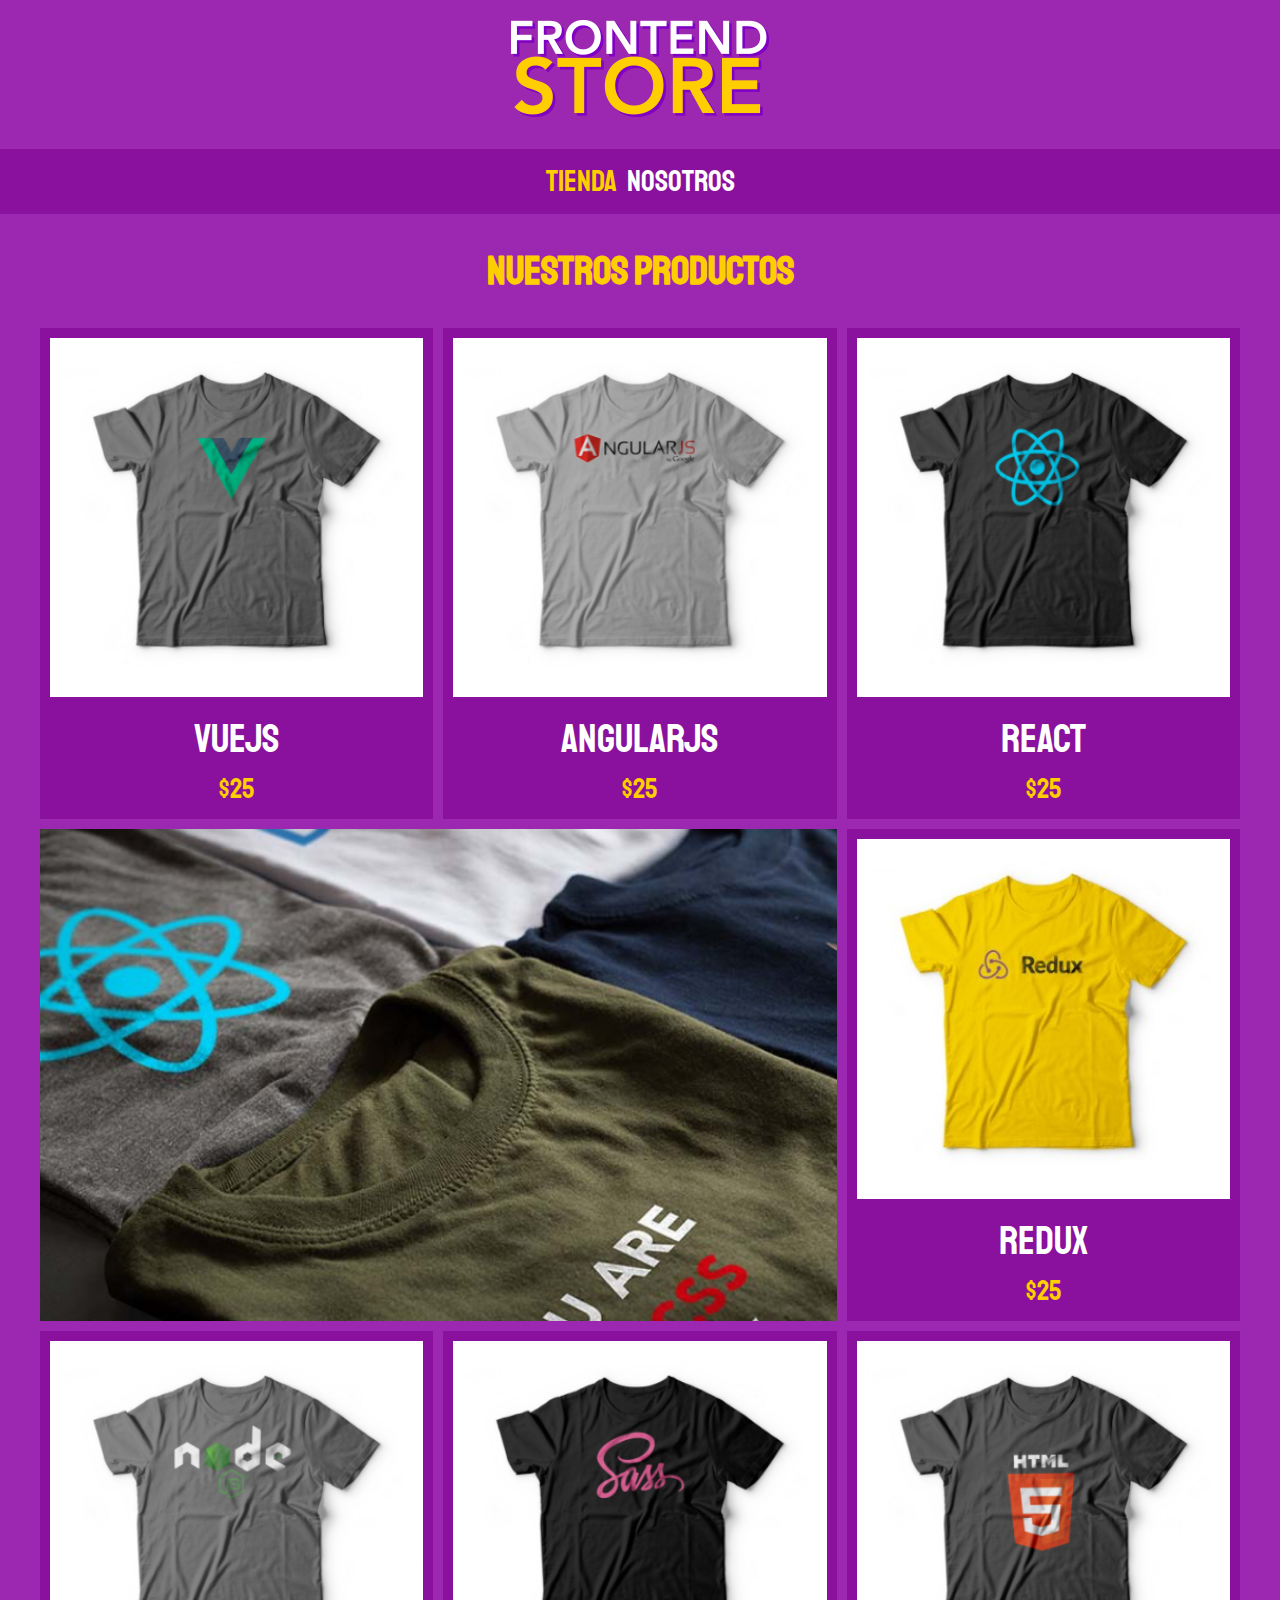
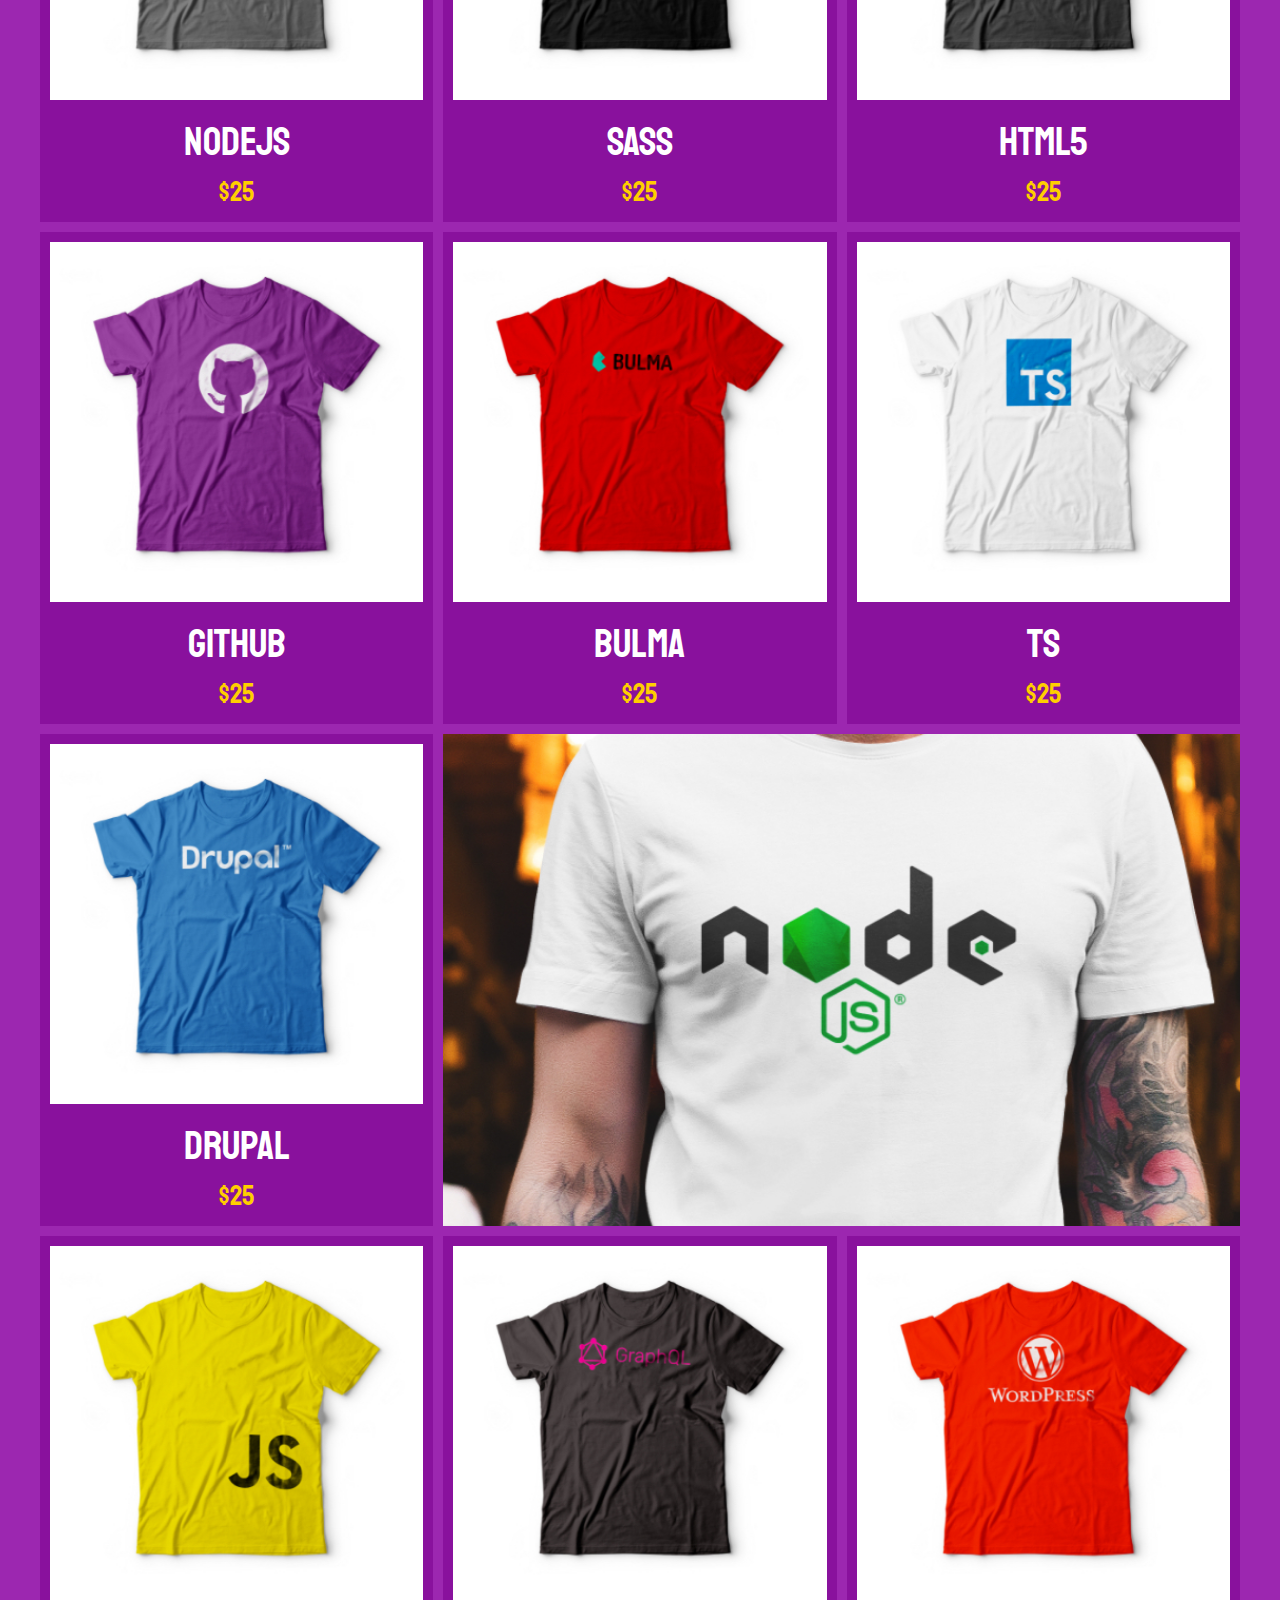
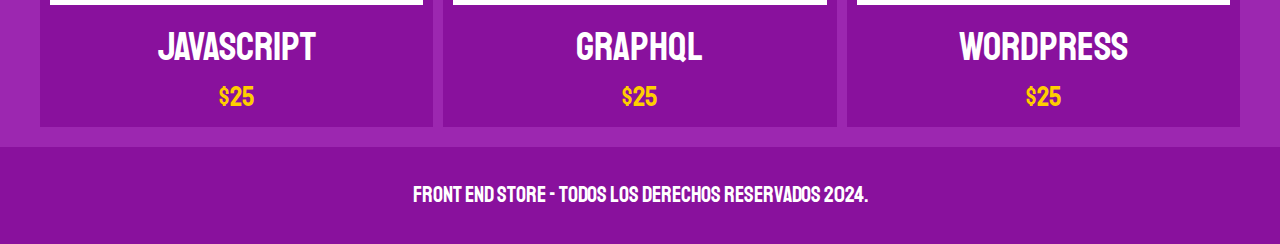
<file: index.html>
<!DOCTYPE html>
<html lang="en">
<head>
    <meta charset="UTF-8">
    <meta name="viewport" content="width=device-width, initial-scale=1.0">
    <title>FrontEnd Store</title>
    <link rel="stylesheet" href="css/normalize.css">
    <link rel="stylesheet" href="css/style.css">
    <link rel="preconnect" href="https://fonts.googleapis.com">
    <link rel="preconnect" href="https://fonts.gstatic.com" crossorigin>
    <link href="https://fonts.googleapis.com/css2?family=Krub:wght@400;700&family=Staatliches&display=swap" rel="stylesheet">
</head>
<body>
    <header class="header">
        <a href="index.html">
            <img class="header__logo" src="img/logo.png" alt="logo">
        </a>
       
    </header>
    <nav class="navegacion">
        <a class="navegacion__enlace navegacion__enlace--actual" href="index.html">Tienda</a>
        <a class="navegacion__enlace" href="nosotros.html">Nosotros</a>
    </nav>

    <main class="contenedor">
        <h1>Nuestros Productos</h1>
        <div class="grid">
            <div class="producto">
                <a href="producto.html">
                    <img class="producto__imagen" src="img/1.jpg">
                    <div class="producto__informacion">
                        <p class="producto__nombre">Vuejs</p>
                        <p class="producto__precio">$25</p>
                    </div>
                </a>   
            </div>
            <div class="producto">
                <a href="producto.html">
                    <img class="producto__imagen" src="img/2.jpg">
                    <div class="producto__informacion">
                        <p class="producto__nombre">Angularjs</p>
                        <p class="producto__precio">$25</p>
                    </div>
                </a>   
            </div>
            <div class="producto">
                <a href="producto.html">
                    <img class="producto__imagen" src="img/3.jpg">
                    <div class="producto__informacion">
                        <p class="producto__nombre">React</p>
                        <p class="producto__precio">$25</p>
                    </div>
                </a>   
            </div>
            <div class="producto">
                <a href="producto.html">
                    <img class="producto__imagen" src="img/4.jpg">
                    <div class="producto__informacion">
                        <p class="producto__nombre">Redux</p>
                        <p class="producto__precio">$25</p>
                    </div>
                </a>   
            </div>
            <div class="producto">
                <a href="producto.html">
                    <img class="producto__imagen" src="img/5.jpg">
                    <div class="producto__informacion">
                        <p class="producto__nombre">Nodejs</p>
                        <p class="producto__precio">$25</p>
                    </div>
                </a>   
            </div>
            <div class="producto">
                <a href="producto.html">
                    <img class="producto__imagen" src="img/6.jpg">
                    <div class="producto__informacion">
                        <p class="producto__nombre">Sass</p>
                        <p class="producto__precio">$25</p>
                    </div>
                </a>   
            </div>
            <div class="producto">
                <a href="producto.html">
                    <img class="producto__imagen" src="img/7.jpg">
                    <div class="producto__informacion">
                        <p class="producto__nombre">HTML5</p>
                        <p class="producto__precio">$25</p>
                    </div>
                </a>   
            </div>
            <div class="producto">
                <a href="producto.html">
                    <img class="producto__imagen" src="img/8.jpg">
                    <div class="producto__informacion">
                        <p class="producto__nombre">GitHub</p>
                        <p class="producto__precio">$25</p>
                    </div>
                </a>   
            </div>
            <div class="producto">
                <a href="producto.html">
                    <img class="producto__imagen" src="img/9.jpg">
                    <div class="producto__informacion">
                        <p class="producto__nombre">Bulma</p>
                        <p class="producto__precio">$25</p>
                    </div>
                </a>   
            </div>
            <div class="producto">
                <a href="producto.html">
                    <img class="producto__imagen" src="img/10.jpg">
                    <div class="producto__informacion">
                        <p class="producto__nombre">TS</p>
                        <p class="producto__precio">$25</p>
                    </div>
                </a>   
            </div>
            <div class="producto">
                <a href="producto.html">
                    <img class="producto__imagen" src="img/11.jpg">
                    <div class="producto__informacion">
                        <p class="producto__nombre">Drupal</p>
                        <p class="producto__precio">$25</p>
                    </div>
                </a>   
            </div>
            <div class="producto">
                <a href="producto.html">
                    <img class="producto__imagen" src="img/12.jpg">
                    <div class="producto__informacion">
                        <p class="producto__nombre">JavaScript</p>
                        <p class="producto__precio">$25</p>
                    </div>
                </a>   
            </div>
            <div class="producto">
                <a href="producto.html">
                    <img class="producto__imagen" src="img/13.jpg">
                    <div class="producto__informacion">
                        <p class="producto__nombre">GraphQL</p>
                        <p class="producto__precio">$25</p>
                    </div>
                </a>   
            </div>
            <div class="producto">
                <a href="producto.html">
                    <img class="producto__imagen" src="img/14.jpg">
                    <div class="producto__informacion">
                        <p class="producto__nombre">Wordpress</p>
                        <p class="producto__precio">$25</p>
                    </div>
                </a>   
            </div>
            
                <div class="graficos grafico--camisas"></div>
                <div class="graficos grafico--node"></div>
            
        </div>
    </main>

    <footer class="footer">
        <p class="footer__texto">Front End Store - Todos los derechos reservados 2024.</p>
    </footer>
</body>
</html>
</file>
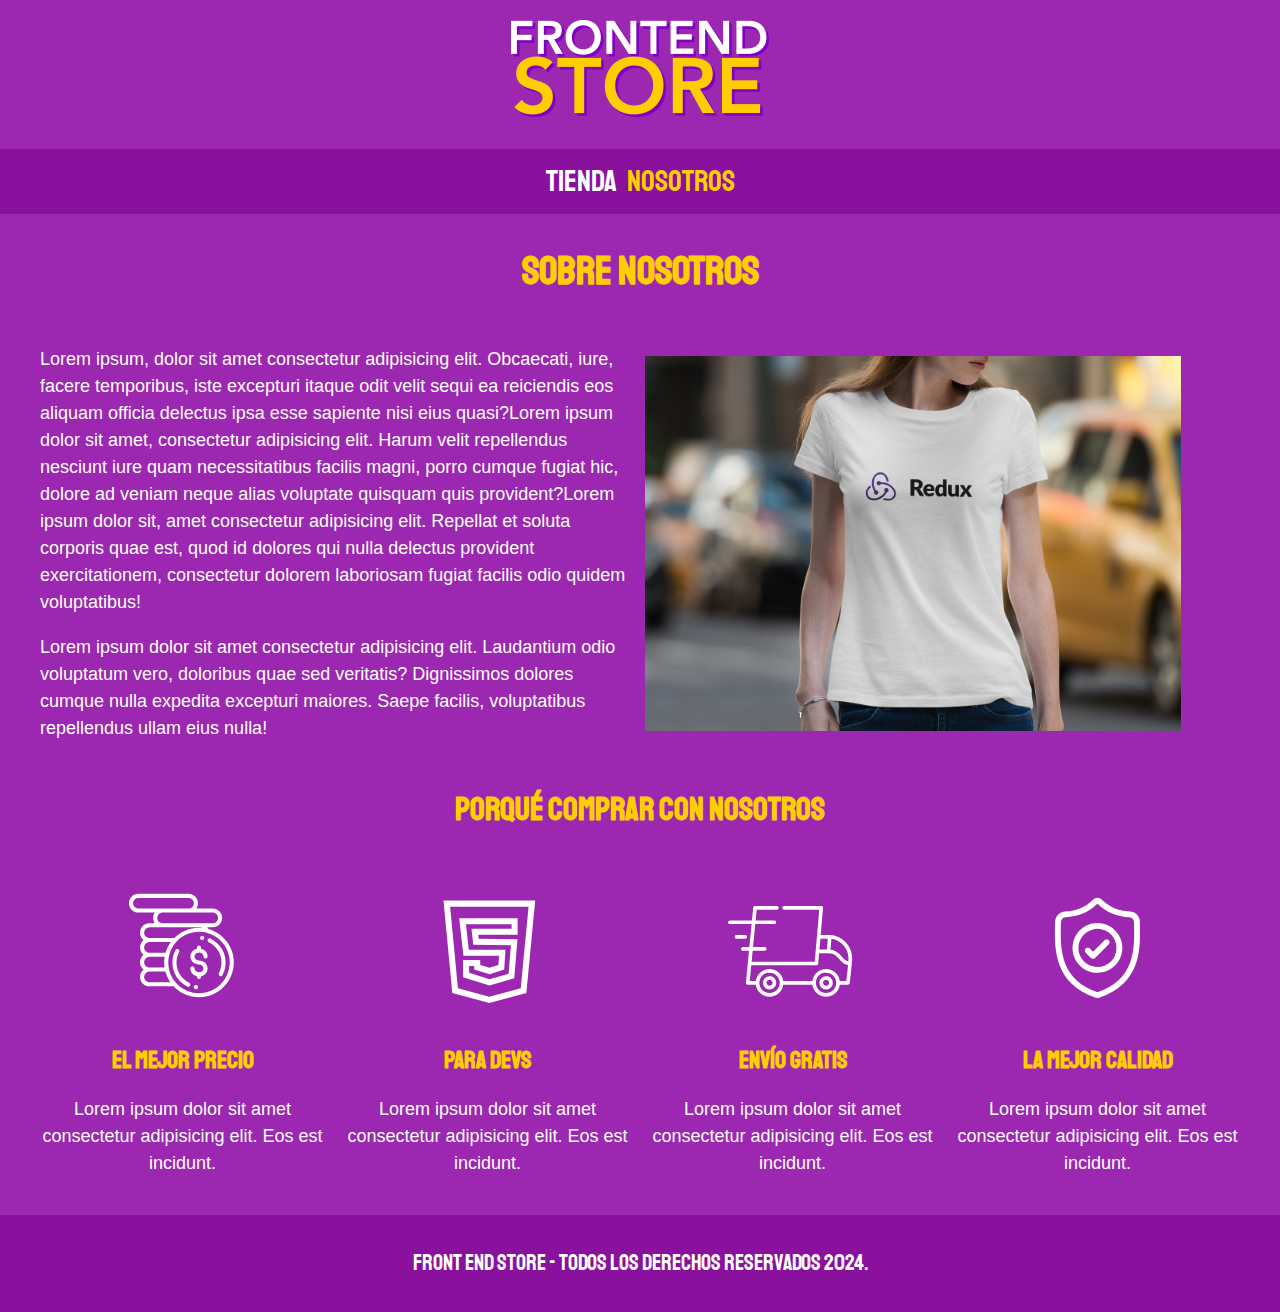
<file: nosotros.html>
<!DOCTYPE html>
<html lang="en">
<head>
    <meta charset="UTF-8">
    <meta name="viewport" content="width=device-width, initial-scale=1.0">
    <title>FrontEnd Store</title>
    <link rel="stylesheet" href="css/normalize.css">
    <link rel="stylesheet" href="css/style.css">
    <link rel="preconnect" href="https://fonts.googleapis.com">
    <link rel="preconnect" href="https://fonts.gstatic.com" crossorigin>
    <link href="https://fonts.googleapis.com/css2?family=Krub:wght@400;700&family=Staatliches&display=swap" rel="stylesheet">
</head>
<body>
    <header class="header">
        <a href="index.html">
            <img class="header__logo" src="img/logo.png" alt="logo">
        </a>
       
    </header>
    <nav class="navegacion">
        <a class="navegacion__enlace" href="index.html">Tienda</a>
        <a class="navegacion__enlace navegacion__enlace--actual" href="nosotros.html">Nosotros</a>
    </nav>

    <main class="contenedor">
        <h1>Sobre Nosotros</h1>
        <div class="nosotros__grid">
            
            <div class="nosotros__texto">
                <p>Lorem ipsum, dolor sit amet consectetur adipisicing elit. Obcaecati, iure, facere temporibus, iste excepturi itaque odit velit sequi ea reiciendis eos aliquam officia delectus ipsa esse sapiente nisi eius quasi?Lorem ipsum dolor sit amet, consectetur adipisicing elit. Harum velit repellendus nesciunt iure quam necessitatibus facilis magni, porro cumque fugiat hic, dolore ad veniam neque alias voluptate quisquam quis provident?Lorem ipsum dolor sit, amet consectetur adipisicing elit. Repellat et soluta corporis quae est, quod id dolores qui nulla delectus provident exercitationem, consectetur dolorem laboriosam fugiat facilis odio quidem voluptatibus!</p>
                <p>Lorem ipsum dolor sit amet consectetur adipisicing elit. Laudantium odio voluptatum vero, doloribus quae sed veritatis? Dignissimos dolores cumque nulla expedita excepturi maiores. Saepe facilis, voluptatibus repellendus ullam eius nulla!</p>
            </div>
            <img class="nosotros__imagen" src="img/nosotros.jpg" alt="refux.jpg">
        </div>
    <section>
        <h2>Porqué comprar con nosotros</h2>
        <div class="iconos">
            <div class="icono">
                <img class="icono__imagen" src="img/icono_1.png" alt="icono.jpg">
                    <h3>El mejor precio</h3>
                    <p>Lorem ipsum dolor sit amet consectetur adipisicing elit. Eos est incidunt.</p>
            </div>
            <div class="icono">
                <img class="icono__imagen" src="img/icono_2.png" alt="icono.jpg">
                    <h3>Para Devs</h3>
                    <p>Lorem ipsum dolor sit amet consectetur adipisicing elit. Eos est incidunt.</p>
            </div>
            <div class="icono">
                <img class="icono__imagen" src="img/icono_3.png" alt="icono.jpg">
                    <h3>Envío gratis</h3>
                    <p>Lorem ipsum dolor sit amet consectetur adipisicing elit. Eos est incidunt.</p>
            </div>
            <div class="icono">
                <img class="icono__imagen" src="img/icono_4.png" alt="icono.jpg">
                    <h3>La mejor calidad</h3>
                    <p>Lorem ipsum dolor sit amet consectetur adipisicing elit. Eos est incidunt.</p>
            </div>
        </div>

    </section>    
    </main>

    <footer class="footer">
        <p class="footer__texto">Front End Store - Todos los derechos reservados 2024.</p>
    </footer>
</body>
</html>
</file>
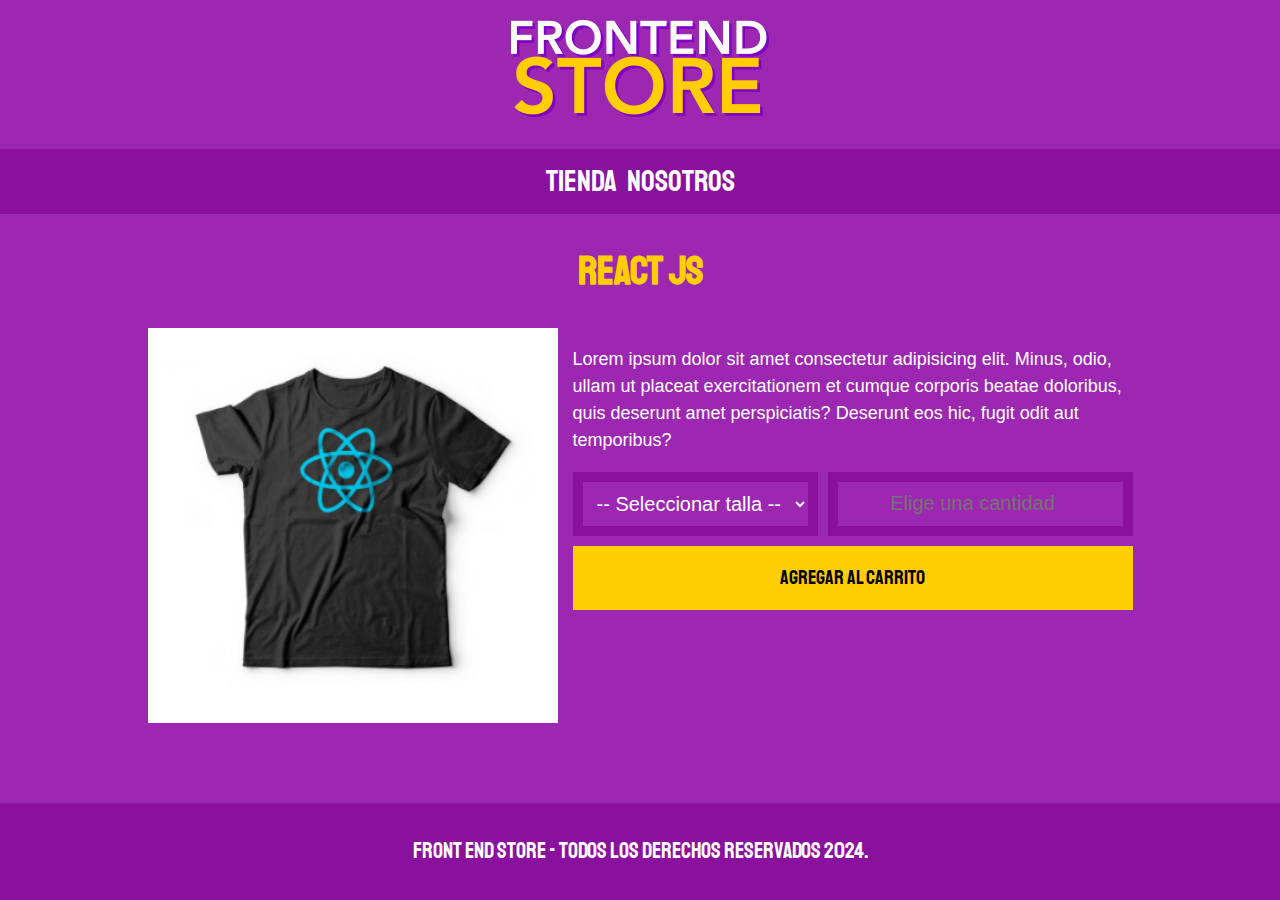
<file: producto.html>
<!DOCTYPE html>
<html lang="en">
<head>
    <meta charset="UTF-8">
    <meta name="viewport" content="width=device-width, initial-scale=1.0">
    <title>FrontEnd Store</title>
    <link rel="stylesheet" href="css/normalize.css">
    <link rel="stylesheet" href="css/style.css">
    <link rel="preconnect" href="https://fonts.googleapis.com">
    <link rel="preconnect" href="https://fonts.gstatic.com" crossorigin>
    <link href="https://fonts.googleapis.com/css2?family=Krub:wght@400;700&family=Staatliches&display=swap" rel="stylesheet">
</head>
<body>
    <header class="header">
        <a href="index.html">
            <img class="header__logo" src="img/logo.png" alt="logo">
        </a>
       
    </header>
    <nav class="navegacion">
        <a class="navegacion__enlace" href="index.html">Tienda</a>
        <a class="navegacion__enlace" href="nosotros.html">Nosotros</a>
    </nav>

    <main class="contenedor milrem">
        <h1>React Js</h1>

        <div class="opcion">
            <img class="opcion__imagen" src="img/3.jpg" alt="imagen_reactjs">
            <div class="opcion__contenido">
                <p>Lorem ipsum dolor sit amet consectetur adipisicing elit. Minus, odio, ullam ut placeat exercitationem et cumque corporis beatae doloribus, quis deserunt amet perspiciatis? Deserunt eos hic, fugit odit aut temporibus?</p>
                <div class="reorganizar">
                    <form class="formulario">
                        <select class="formulario__campo">
                            <option disabled selected>-- Seleccionar talla --</option>
                            <option>Pequeña</option>
                            <option>Mediana</option>
                            <option>Grande</option>
                        </select>
                        <input class="formulario__campo numero" type="number" placeholder="Elige una cantidad" min="1">
                        <input class="formulario__enviar" type="submit" value="Agregar al carrito">
                    </form>
                </div>
                
            </div>
        </div>
    </main>

    <footer class="footer--camisa">
        <p class="footer__texto">Front End Store - Todos los derechos reservados 2024.</p>
    </footer>
</body>
</html>
</file>
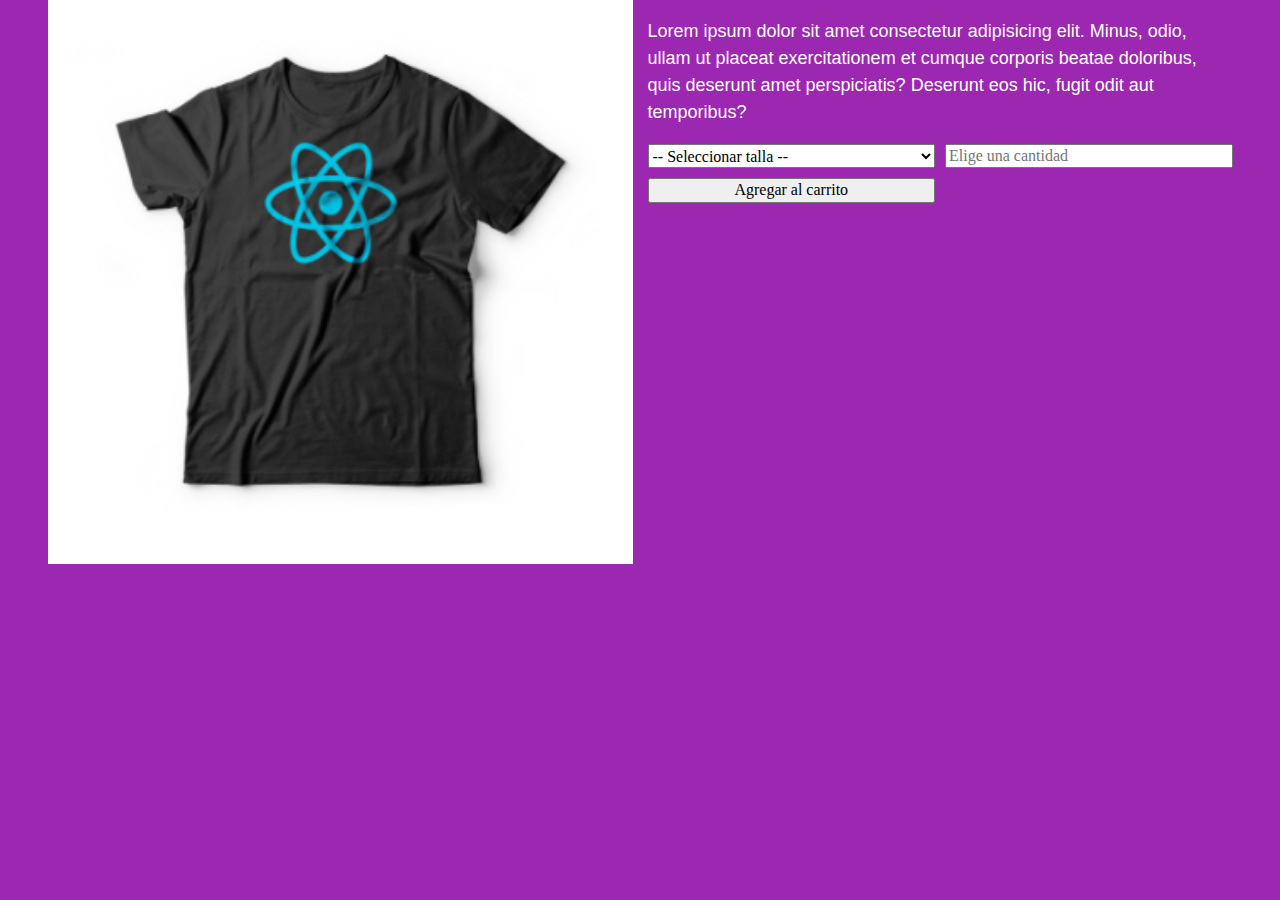
<file: prueba.html>
<!DOCTYPE html>
<html lang="en">
<head>
    <meta charset="UTF-8">
    <meta name="viewport" content="width=device-width, initial-scale=1.0">
    <link rel="stylesheet" href="css/normalize.css">
    <link rel="stylesheet" href="css/style.css">
    <title>Document</title>
</head>
<body >
    <main class="contenedor">
        <div class="opcion">
            <img class="opcion__imagen" src="img/3.jpg" alt="imagen_reactjs">

            <div class="opcion__contenido">
                <p>Lorem ipsum dolor sit amet consectetur adipisicing elit. Minus, odio, ullam ut placeat exercitationem et cumque corporis beatae doloribus, quis deserunt amet perspiciatis? Deserunt eos hic, fugit odit aut temporibus?</p>
                <form class="formulario">
                    <select>
                        <option disabled selected>-- Seleccionar talla --</option>
                        <option>Pequeña</option>
                        <option>Mediana</option>
                        <option>Grande</option>
                    </select>
                    <input type="number" placeholder="Elige una cantidad" min="1">
                    <input type="submit" value="Agregar al carrito">
                </form>
            </div>
        </div>
    </main>
</body>
</html>
</file>
<file: css/style.css>
:root{
    --primario: #9c27b0;
    --primarioOscuro: #89119d;
    --secundario: #ffce00;
    --secundarioOscuro: #d0a702;
    --blanco: #fff;
    --oscuro: #000;
    --fuentePrincipal: 'Staatliches', cursive;
}

/* apply a natural box layout model to all elements, but allowing components to change */
html {
    box-sizing: border-box;
    font-size: 62.5%;
}

*, *:before, *:after {
    box-sizing: inherit;
}

/*Globales*/
body{
    background-color: var(--primario);
    font-size: 1.6rem;
    line-height: 1.5;
}
p{
    font-size: 1.8rem;
    font-family: Arial, Helvetica, sans-serif;
    color: var(--blanco);
}
a{
    font-size: 3rem;
    text-decoration: none;
}
img{
    max-width: 100%;
}
.contenedor{
    max-width: 120rem;
    margin: 0 auto;
}
h1,h2,h3{
    text-align: center;
    color: var(--secundario);
    font-family: var(--fuentePrincipal);
}
h1{
    font-size: 4rem;
}
h2{
    font-size: 3.2rem;
}
h3{
    font-size: 2.4rem;
}
/*Header*/
.header{
    display: flex;
    justify-content: center;
}
.header__logo {
    margin: 2rem;
}
/*Navegacion*/
.navegacion{
    display: flex;
    justify-content: center;
    gap: 1rem;
    background-color: var(--primarioOscuro);
    padding: 1rem;
   
}
.navegacion__enlace{
    color: var(--blanco);
    text-decoration: none;
    font-family: var(--fuentePrincipal);
}

.navegacion__enlace:hover,
.navegacion__enlace--actual{
    color: var(--secundario);
}
/*Footer*/
.footer,
.footer--camisa{
    text-align: center;
    background-color: var(--primarioOscuro);
    margin-top: 2rem;
    padding: 1rem;
}
.footer__texto{
    font-family: var(--fuentePrincipal);
    font-size: 2.2rem;
}
.grid{
    display:grid;
    grid-template-columns: repeat(2, 1fr);
    gap: 1rem;
}
@media (min-width: 768px) {
    .grid{
        grid-template-columns: repeat(3, 1fr);
    }
}
.producto{
    background-color: var(--primarioOscuro);
    padding: 1rem;
}
.producto__imagen{
    width: 100%;
}
.producto__informacion{
    text-align: center; 
}
.producto__nombre,
.producto__precio{
    font-family: var(--fuentePrincipal);
    margin: 1rem;
    line-height: 4rem;
}
.producto__nombre{
    font-size: 4rem;
}
.producto__precio{
    font-size: 2.8rem;
    color: var(--secundario);
    margin-bottom: 0;
}
.graficos{
    min-height: 30rem;
    background-repeat: no-repeat;
    background-size: cover;
}
.grafico--camisas{
    grid-row: 2 / 3;
    grid-column: 1 / 3;
    background-image: url(../img/grafico1.jpg);  
}
.grafico--node{
    grid-row: 8 /9;
    grid-column: 1/ 3;
    background-image: url(../img/grafico2.jpg);
}
@media (min-width: 780px) {
    .grafico--node{
        grid-row: 5 /6;
        grid-column: 2/ 4;
    }
}
/*Nosotros*/
.nosotros__grid{
    display: grid;
    column-gap: 1rem;
}
.nosotros__texto{
    margin: 0 1rem;
    text-align: center;
}
.nosotros__imagen{
    grid-row: 1 /2;
    margin: 0 auto;
}
@media (min-width: 780px) {
    .nosotros__grid{
        grid-template-columns: repeat(2, 1fr);
    }
    .nosotros__imagen{
        grid-column: 2/3;
        margin-left: inherit;
        align-self: center;
    }
    .nosotros__texto{
        margin: 0;
        text-align: left;
    }
}
/*Nosotros Iconos*/
.iconos{
    display: grid;
    grid-template-columns: repeat(2, 1fr);
    gap: 2rem;
}
.icono{
    text-align: center;
}
.icono h3{
    margin: 0;
}

@media (min-width: 768px) {
    .iconos{
        grid-template-columns: repeat(4, 1fr);
    }
}
/*Producto*/
.milrem{
    max-width: 100rem;
    margin: 0 auto;
}
.opcion__imagen{
    max-width: 100%;  
}

.opcion__contenido,
.opcion__imagen{
    padding: 0rem 2rem; 
}
@media (min-width: 480px) {
    .opcion{
        display: grid;
        grid-template-columns: repeat(2,1fr);
    }
    .opcion__imagen{
        width: 100%;
        margin: 0 auto;
    }
    .opcion__contenido,
    .opcion__imagen{
    padding: 0rem 0.75rem; 
    }
}
/*Formulario*/
.formulario{
    display: grid;
    gap: 1rem;
}
@media (min-width: 780px) {
    .formulario{
        grid-template-columns: repeat(2, 1fr);
        grid-template-rows: repeat(2,1fr);
    }
    .formulario__enviar{
        grid-column: 1/3;
    }
}
.formulario__campo{
    background-color: var(--primario);
    border-style: solid;
    border-width: 1rem;
    color: var(--blanco);
    border-color: var(--primarioOscuro);
    padding: 1rem;
    font-family: Arial, Helvetica, sans-serif;
    font-size: 2rem;
}
.numero{
    text-align: center;
}
.formulario__enviar{
    background-color: var(--secundario);
    border: none;
    font-family: var(--fuentePrincipal);
    padding: 2rem;
    font-size: 2rem;
    transition: background-color .3s ease;
}
.formulario__enviar:hover{
    background-color: var(--secundarioOscuro);
    cursor: pointer;
}
/*footer*/
@media (min-width: 480px) {
    /*.footer--camisa{
        position: fixed;
        left: 0;
        bottom: 0;
        width: 100%;
    }*/
    .footer--camisa{
        display: flex;
        justify-content: center;
        margin-top: 21.5rem;
    }
    @media (min-width: 1200px) {
        .footer--camisa{
            margin-top: 8rem;
        }
    }
}
</file>
